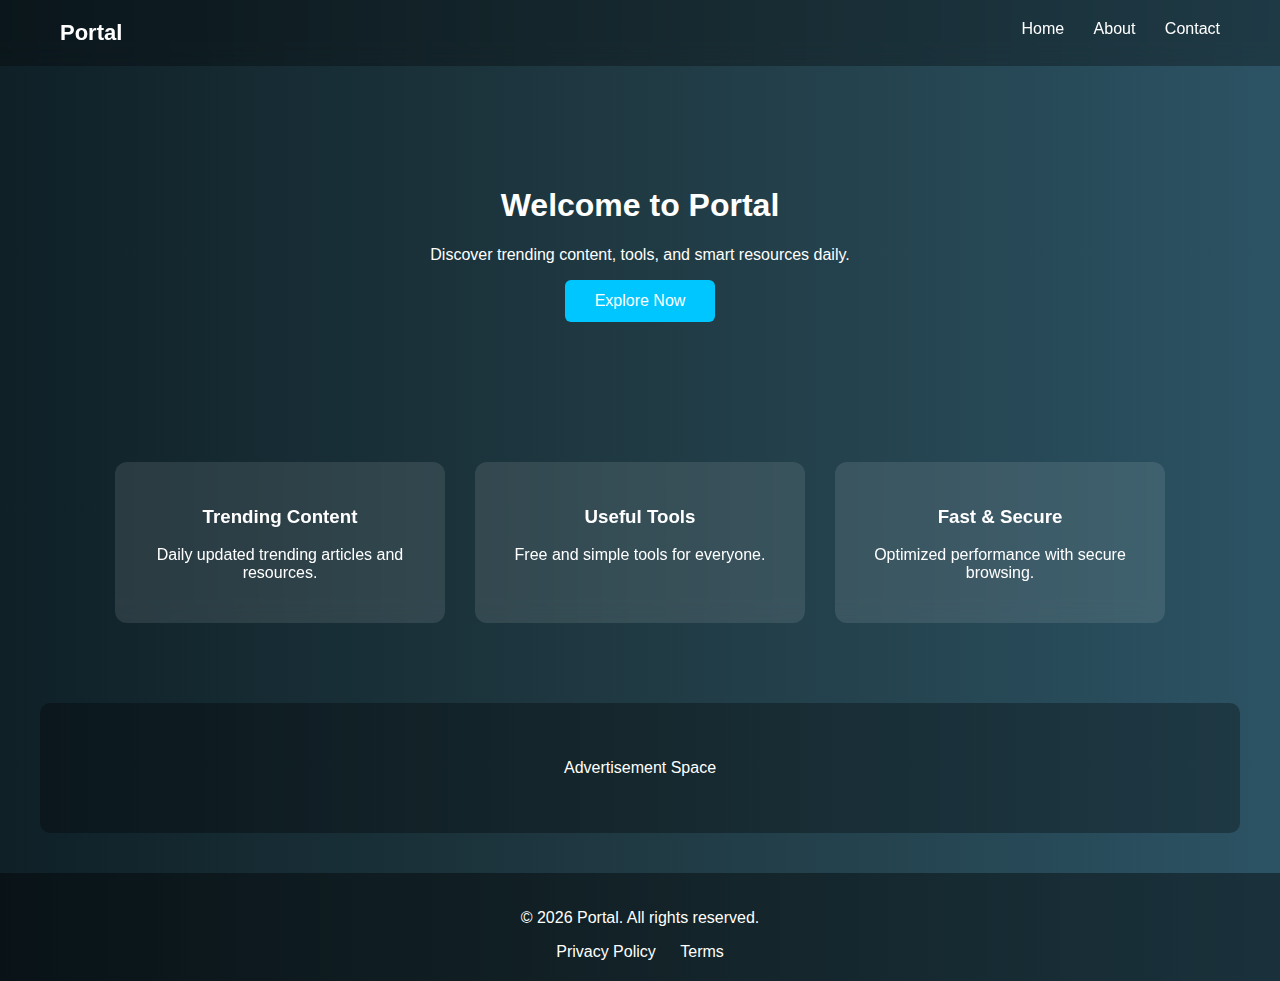
<file: index.html>
<!DOCTYPE html>
<html lang="en">
<head>
<meta charset="UTF-8">
<meta name="viewport" content="width=device-width, initial-scale=1.0">
<title>Portal - Discover Smart Content</title>
<link rel="stylesheet" href="style.css">
</head>

<body>

<header>
  <div class="logo">Portal</div>
  <nav>
    <a href="index.html">Home</a>
    <a href="about.html">About</a>
    <a href="contact.html">Contact</a>
  </nav>
</header>

<section class="hero">
  <h1>Welcome to Portal</h1>
  <p>Discover trending content, tools, and smart resources daily.</p>
  <button>Explore Now</button>
</section>

<section class="features">
  <div class="card">
    <h3>Trending Content</h3>
    <p>Daily updated trending articles and resources.</p>
  </div>

  <div class="card">
    <h3>Useful Tools</h3>
    <p>Free and simple tools for everyone.</p>
  </div>

  <div class="card">
    <h3>Fast & Secure</h3>
    <p>Optimized performance with secure browsing.</p>
  </div>
</section>

<section class="ad-section">
  <p>Advertisement Space</p>
</section>

<footer>
  <p>© 2026 Portal. All rights reserved.</p>
  <div class="footer-links">
    <a href="privacy.html">Privacy Policy</a>
    <a href="terms.html">Terms</a>
  </div>
</footer>

</body>
</html>
</file>
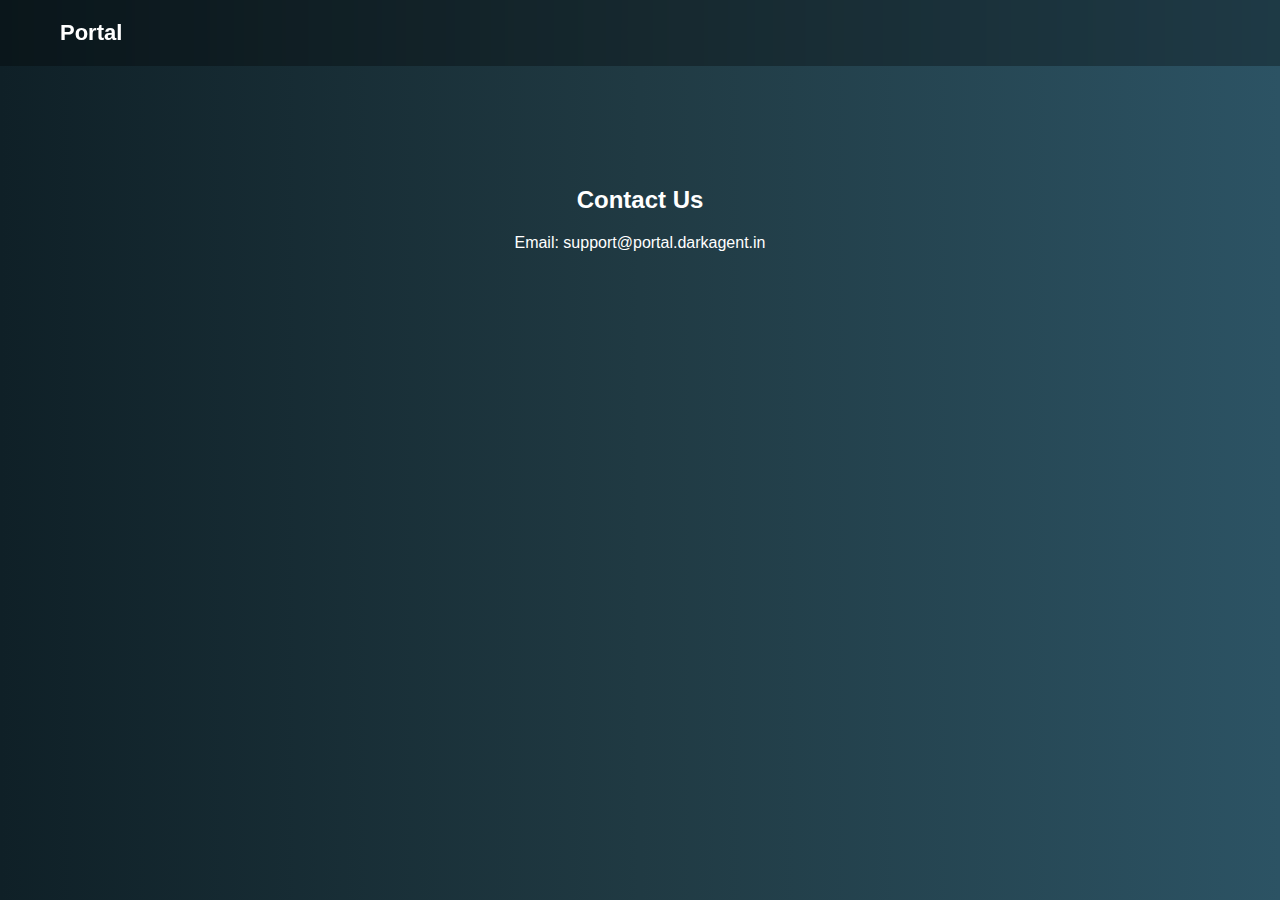
<file: contact.html>
<!DOCTYPE html>
<html>
<head>
<title>Contact - Portal</title>
<link rel="stylesheet" href="style.css">
</head>
<body>

<header>
<div class="logo">Portal</div>
</header>

<section class="hero">
<h2>Contact Us</h2>
<p>Email: support@portal.darkagent.in</p>
</section>

</body>
</html>
</file>
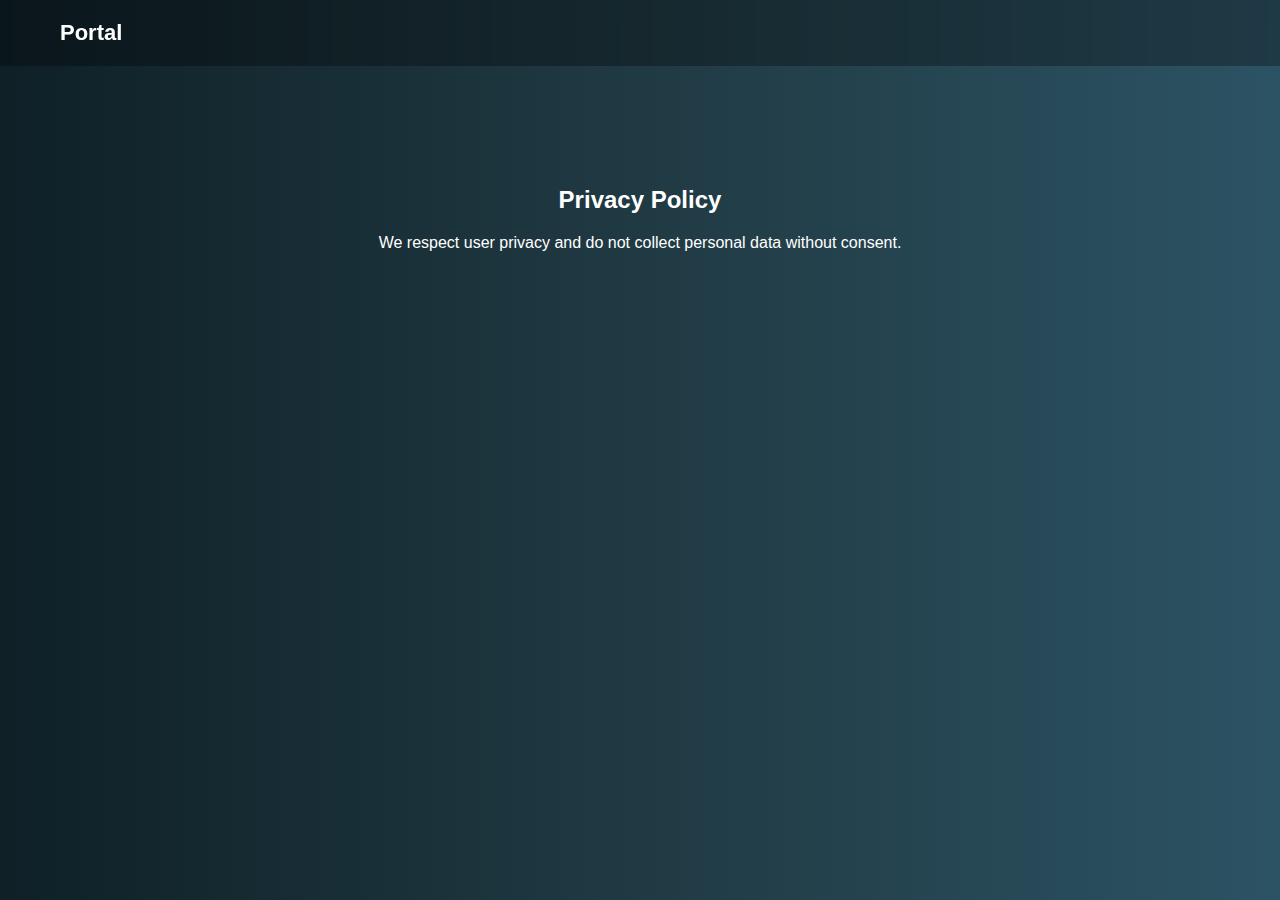
<file: privacy.html>
<!DOCTYPE html>
<html>
<head>
<title>Privacy Policy - Portal</title>
<link rel="stylesheet" href="style.css">
</head>
<body>

<header>
<div class="logo">Portal</div>
</header>

<section class="hero">
<h2>Privacy Policy</h2>
<p>We respect user privacy and do not collect personal data without consent.</p>
</section>

</body>
</html>
</file>
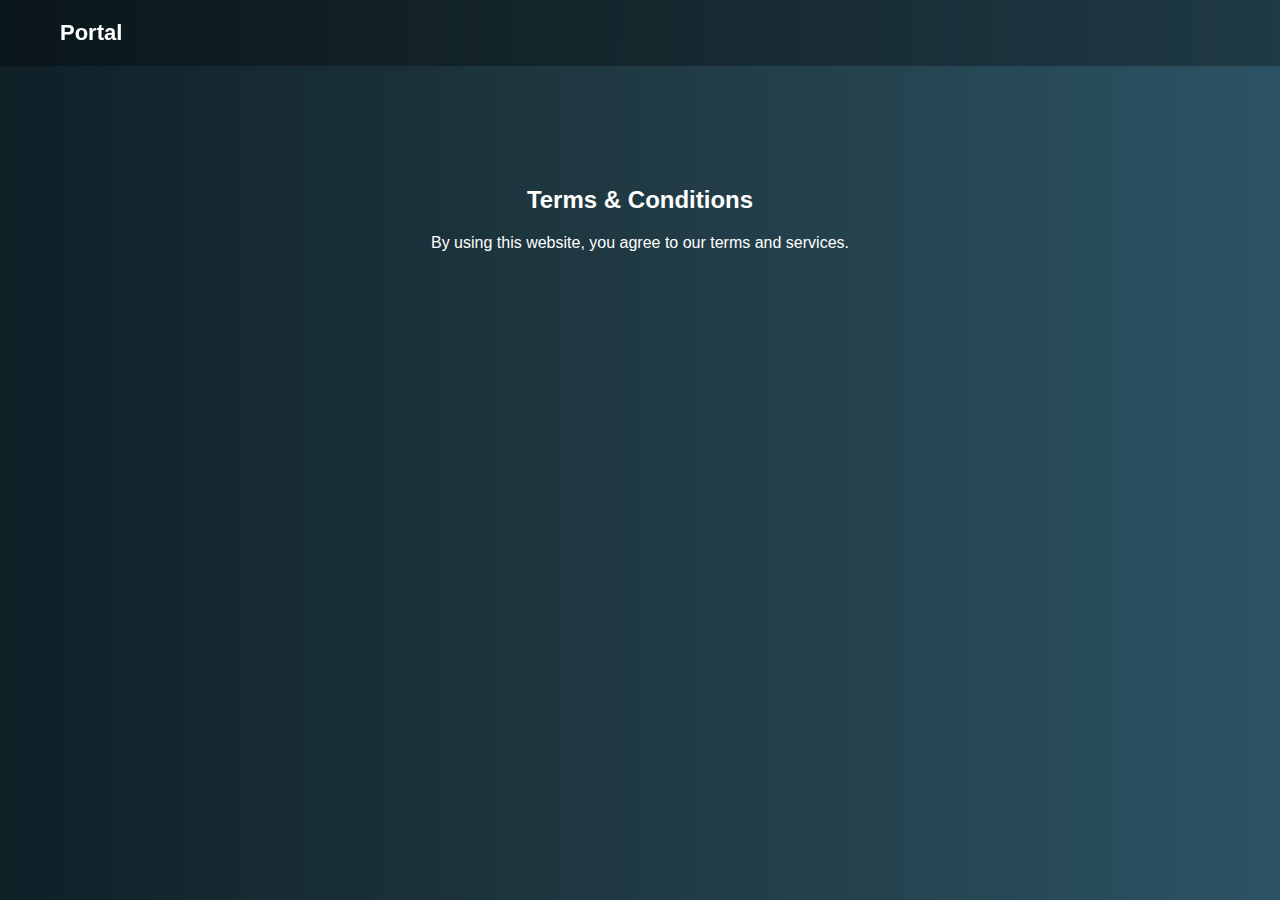
<file: terms.html>
<!DOCTYPE html>
<html>
<head>
<title>Terms - Portal</title>
<link rel="stylesheet" href="style.css">
</head>
<body>

<header>
<div class="logo">Portal</div>
</header>

<section class="hero">
<h2>Terms & Conditions</h2>
<p>By using this website, you agree to our terms and services.</p>
</section>

</body>
</html>
</file>
<file: style.css>
body {
  margin: 0;
  font-family: 'Segoe UI', sans-serif;
  background: linear-gradient(to right, #0f2027, #203a43, #2c5364);
  color: white;
}

header {
  display: flex;
  justify-content: space-between;
  padding: 20px 60px;
  background: rgba(0,0,0,0.3);
  backdrop-filter: blur(10px);
}

.logo {
  font-size: 22px;
  font-weight: bold;
}

nav a {
  color: white;
  text-decoration: none;
  margin-left: 25px;
}

.hero {
  text-align: center;
  padding: 100px 20px;
}

.hero button {
  padding: 12px 30px;
  border: none;
  background: #00c6ff;
  color: white;
  font-size: 16px;
  cursor: pointer;
  border-radius: 6px;
}

.features {
  display: flex;
  justify-content: center;
  gap: 30px;
  padding: 40px;
  flex-wrap: wrap;
}

.card {
  background: rgba(255,255,255,0.1);
  padding: 25px;
  width: 280px;
  border-radius: 12px;
  backdrop-filter: blur(10px);
  text-align: center;
}

.ad-section {
  text-align: center;
  padding: 40px;
  background: rgba(0,0,0,0.3);
  margin: 40px;
  border-radius: 10px;
}

footer {
  text-align: center;
  padding: 20px;
  background: rgba(0,0,0,0.4);
}

.footer-links a {
  color: white;
  margin: 0 10px;
  text-decoration: none;
}
</file>
